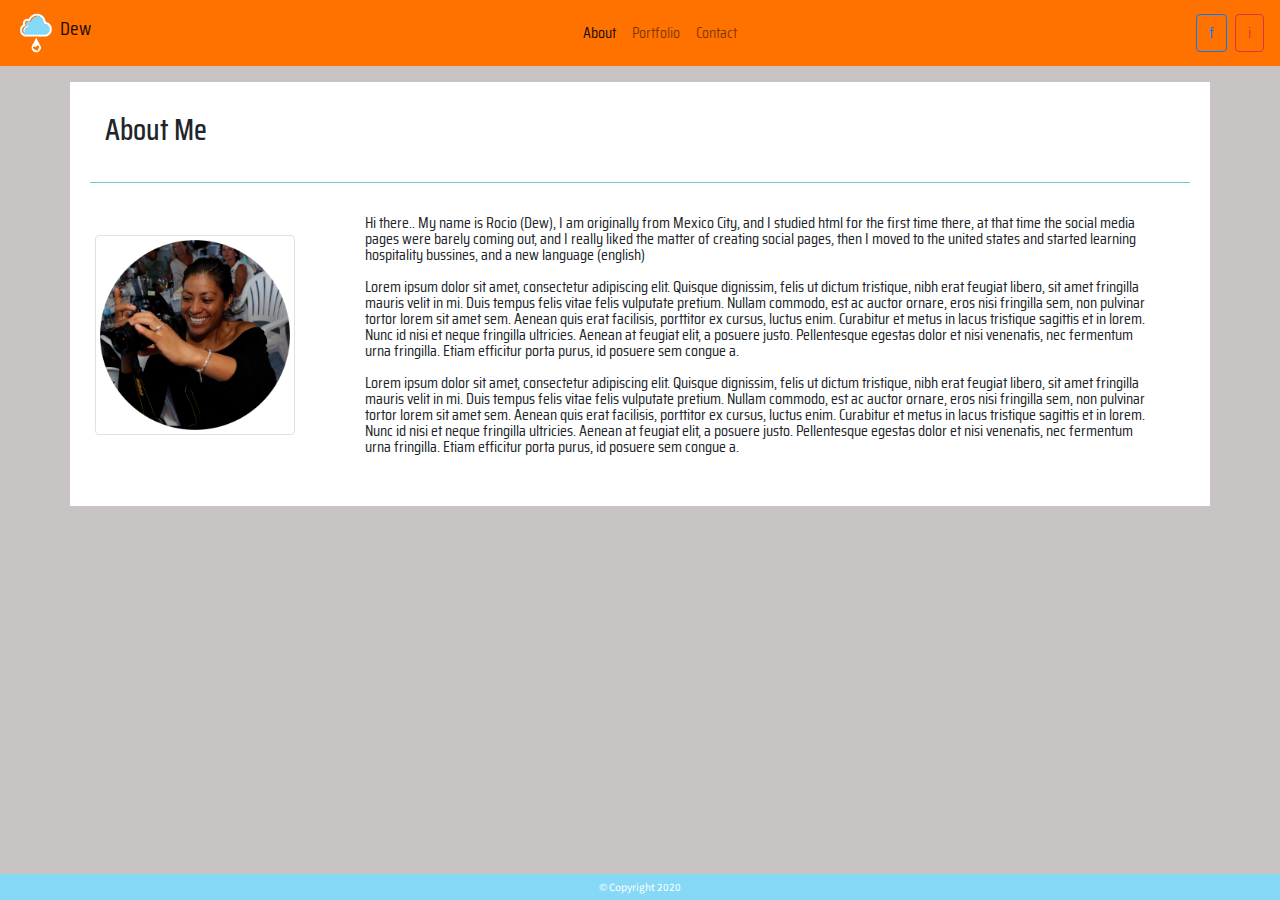
<file: index.html>
<!DOCTYPE html>
<html lang="en-us">

<head>

  <meta charset="UTF-8">
  <meta name="viewport" content="width=device-width, initial-scale=1 shrink-to-fit=no">
  <title>Dew</title>
  <!-- Bootstrap CSS Fonts -->
  <link rel="stylesheet" href="https://maxcdn.bootstrapcdn.com/bootstrap/4.0.0/css/bootstrap.min.css">
  <link href="https://fonts.googleapis.com/css2?family=Noto+Sans+JP:wght@500;900&family=Saira+Condensed&family=Yanone+Kaffeesatz:wght@500&family=Yellowtail&display=swap" rel="stylesheet">
  <link rel="stylesheet" href="css/style.css">
  <link rel="stylesheet" href="css/reset .css">
  <link rel="icon" href="picts/IMG_1511 (1).ico">
</head>

<body>
<!-- Start Nav -->
    <nav class="navbar navbar-expand-lg sticky-top navbar-light navbar-toggleable-sm">
    <a class="navbar-brand" href="#">
      <img src="picts/gotita (1).jpg" width="40" height="40" class="d-inline-block align-top" alt="dropplet">
      <h1 class="navbar-brand mb-1 ">Dew</h1>
    </a>
    <button class="navbar-toggler" type="button" data-toggle="collapse" data-target="#navbarTogglerDemo01" aria-controls="navbarTogglerDemo01" aria-expanded="false" aria-label="Toggle navigation">
      <span class="navbar-toggler-icon"></span>
    </button>
    <div class="collapse navbar-collapse" id="navbarTogglerDemo01">
      <div class="navbar-nav mr-auto ml-auto text-center">
        <a class="nav-item nav-link active" href="index.html">About</a>
        <a class="nav-item nav-link" href="portfolio.html">Portfolio</a>
        <a class="nav-item nav-link" href="contact.html">Contact</a>
      </div>
      <div class="d-flex flex-row justify-content-center">
        <a href="https://www.facebook.com/rocio.rios.589" class="btn btn-outline-primary mr-2">f</a>
        <a href="https://www.instagram.com/rosseo/" class="btn btn-outline-danger ">i</a>
      </div>
    </div>
  </nav>
<!-- End Nav -->
  <br>
  <div class="container">

    <!-- Row 1 -->
    <div class="row">
      <div class="col-sm-12 h1">
       
        <h1>About Me</h1>
      
      </div>
    </div>
    <hr size=3 color="#85d9f7" >
    <br>
    <!-- Row 2 -->
    <div class="row mr-3">
      <div class="col-sm-3 pict">
        <img src="picts/IMG_1529.PNG" alt="Placeholder" class="img-thumbnail" width="200">
      </div>
      
      <div class="col-sm-9">
        <p>
          Hi there..
          My name is Rocio (Dew),
           I am originally from Mexico City,
            and I studied html for the first time there, 
            at that time the social media pages were barely coming out, 
            and I really liked the matter of creating social pages, 
            then I moved to the united states and started learning hospitality bussines, 
            and a new language (english)</p>
            <br>
            <p>
              Lorem ipsum dolor sit amet, consectetur adipiscing elit. Quisque dignissim, felis ut dictum tristique,
              nibh erat feugiat libero, sit amet fringilla mauris velit in mi. Duis tempus felis vitae
              felis vulputate pretium. Nullam commodo, est ac auctor ornare, eros nisi fringilla sem,
              non pulvinar tortor lorem sit amet sem. Aenean quis erat facilisis, porttitor ex cursus,
              luctus enim. Curabitur et metus in lacus tristique sagittis et in lorem. Nunc id nisi et
              neque fringilla ultricies. Aenean at feugiat elit, a posuere justo. Pellentesque egestas
              dolor et nisi venenatis, nec fermentum urna fringilla. Etiam efficitur porta purus, id
              posuere sem congue a.
            </p>
            <br>
            <p>
              Lorem ipsum dolor sit amet, consectetur adipiscing elit. Quisque dignissim, felis ut dictum tristique,
              nibh erat feugiat libero, sit amet fringilla mauris velit in mi. Duis tempus felis vitae
              felis vulputate pretium. Nullam commodo, est ac auctor ornare, eros nisi fringilla sem,
              non pulvinar tortor lorem sit amet sem. Aenean quis erat facilisis, porttitor ex cursus,
              luctus enim. Curabitur et metus in lacus tristique sagittis et in lorem. Nunc id nisi et
              neque fringilla ultricies. Aenean at feugiat elit, a posuere justo. Pellentesque egestas
              dolor et nisi venenatis, nec fermentum urna fringilla. Etiam efficitur porta purus, id
              posuere sem congue a.
            </p>
      </div>
    </div>
  
    
  
  <br>
  <br>
  <br>
  


  
  
  
  
   <!-- Start Footer -->
  <footer class="footer  fixed-bottom py-2 text-xs-center">
    <div>
  <p> &copy; Copyright 2020</p>
    </div>
  </footer>
  </div>  
<!-- End Footer -->

<script src="https://code.jquery.com/jquery-3.5.1.slim.min.js" integrity="sha384-DfXdz2htPH0lsSSs5nCTpuj/zy4C+OGpamoFVy38MVBnE+IbbVYUew+OrCXaRkfj" crossorigin="anonymous"></script>
<script src="https://cdn.jsdelivr.net/npm/popper.js@1.16.0/dist/umd/popper.min.js" integrity="sha384-Q6E9RHvbIyZFJoft+2mJbHaEWldlvI9IOYy5n3zV9zzTtmI3UksdQRVvoxMfooAo" crossorigin="anonymous"></script>
<script src="https://stackpath.bootstrapcdn.com/bootstrap/4.5.0/js/bootstrap.min.js" integrity="sha384-OgVRvuATP1z7JjHLkuOU7Xw704+h835Lr+6QL9UvYjZE3Ipu6Tp75j7Bh/kR0JKI" crossorigin="anonymous"></script>
  
</body>

</html>
</file>
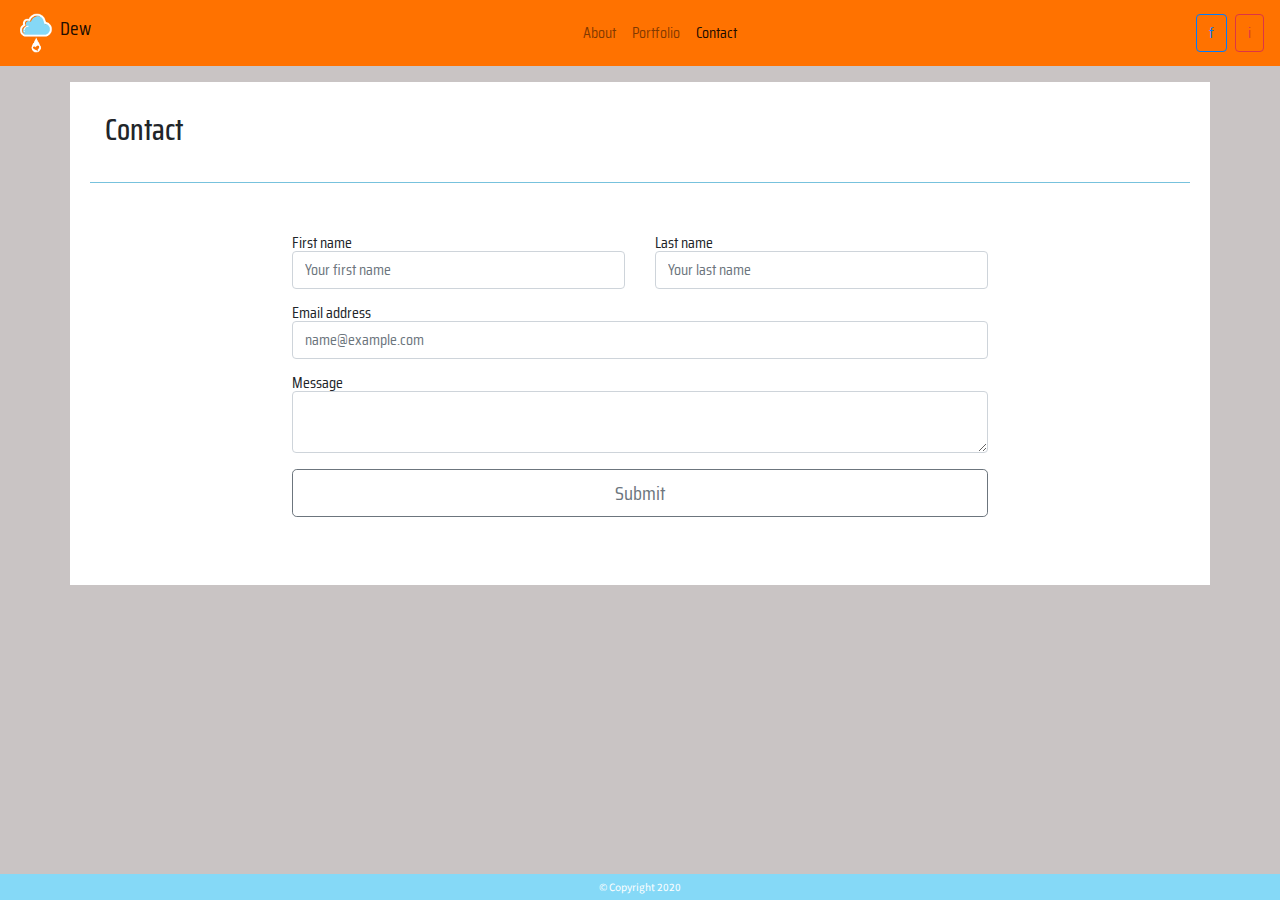
<file: contact.html>
<!doctype html>
<html lang="en">
  <head>
    <!-- Required meta tags -->
    <meta charset="utf-8">
    <meta name="viewport" content="width=device-width, initial-scale=1, shrink-to-fit=no">

    <title></title>
  <!-- Bootstrap CSS Fonts -->
  <link rel="stylesheet" href="https://maxcdn.bootstrapcdn.com/bootstrap/4.0.0/css/bootstrap.min.css">
  <link href="https://fonts.googleapis.com/css2?family=Noto+Sans+JP:wght@500;900&family=Saira+Condensed&family=Yanone+Kaffeesatz:wght@500&family=Yellowtail&display=swap" rel="stylesheet">
  <link rel="stylesheet" href="css/style.css">
  <link rel="stylesheet" href="css/reset .css">
  <link rel="icon" href="picts/IMG_1511 (1).ico">
</head>

<body>
<!-- Start Nav -->
    <nav class="navbar navbar-expand-lg sticky-top navbar-light navbar-toggleable-sm">
    <a class="navbar-brand" href="#">
      <img src="picts/gotita (1).jpg" width="40" height="40" class="d-inline-block align-top" alt="dropplet">
      <h1 class="navbar-brand mb-1 ">Dew</h1>
    </a>
    <button class="navbar-toggler" type="button" data-toggle="collapse" data-target="#navbarTogglerDemo01" aria-controls="navbarTogglerDemo01" aria-expanded="false" aria-label="Toggle navigation">
      <span class="navbar-toggler-icon"></span>
    </button>
    <div class="collapse navbar-collapse" id="navbarTogglerDemo01">
      <div class="navbar-nav mr-auto ml-auto text-center">
        <a class="nav-item nav-link" href="index.html">About</a>
        <a class="nav-item nav-link" href="portfolio.html">Portfolio</a>
        <a class="nav-item nav-link active" href="contact.html">Contact</a>
      </div>
      <div class="d-flex flex-row justify-content-center">
        <a href="https://www.facebook.com/rocio.rios.589" class="btn btn-outline-primary mr-2">f</a>
        <a href="https://www.instagram.com/rosseo/" class="btn btn-outline-danger ">i</a>
      </div>
    </div>
  </nav>
<!-- End Nav -->
<br>
<div class="container">

  <!-- Row 1 -->
  <div class="row">
    <div class="col-sm-12 h1">
      <h1>Contact</h1>
    </div>
  </div>
  <hr size=3 color="#85d9f7" >
  <br>
 
  <!-- Contact info -->
  <!-- Form Row 2 -->
  <form class="form" action="formulario_submit" method="GET" accept-charset="utf-8">
  <div class="row">
    <div class="col-sm-2"></div>
    <div class="col-sm-4">
      <label for="form-control">First name</label>
      <input type="text" class="form-control" placeholder="Your first name">
    </div>
    <div class="col-sm-4">
      <label for="form-control">Last name</label>
      <input type="text" class="form-control" placeholder="Your last name">
    </div>
    <div class="col-sm-2"></div>
  </div>
  <br>
  
  <div class="row">
    <div class="col-sm-2"></div>
    <div class="col-sm-8">
    <label for="exampleFormControlInput1">Email address</label>
    <input type="email" class="form-control" id="exampleFormControlInput1" placeholder="name@example.com">
    </div>
    <div class="col-sm-2"></div>
  </div>
  <br>
  
  <div class="row">
    <div class="col-sm-2"></div>
    <div class="col-sm-8">
      <label for="exampleFormControlTextarea1">Message</label>
    <textarea class="form-control" id="exampleFormControlTextarea1" ></textarea>
    </div>
    <div class="col-sm-2"></div>
  </div>
  <br>
  <div class="row">
    <div class="col-sm-2"></div>
    <div class="col-sm-8">
  <button type="button" class="btn btn-outline-secondary btn-lg btn-block">Submit</button>
    </div>
    <div class="col-sm-2"></div>
  </div>
 
 </form> 
  <br>
  <br>
  <br>
  
  
  

  <!-- Start Footer -->
  <footer class="footer  fixed-bottom py-2 text-xs-center">
  <div>
  <p> &copy; Copyright 2020</p>
  </div>
   </footer>
   <!-- End Footer -->
</div>
    <!-- jQuery first, then Popper.js, then Bootstrap JS -->
    <script src="https://code.jquery.com/jquery-3.5.1.slim.min.js" integrity="sha384-DfXdz2htPH0lsSSs5nCTpuj/zy4C+OGpamoFVy38MVBnE+IbbVYUew+OrCXaRkfj" crossorigin="anonymous"></script>
    <script src="https://cdn.jsdelivr.net/npm/popper.js@1.16.0/dist/umd/popper.min.js" integrity="sha384-Q6E9RHvbIyZFJoft+2mJbHaEWldlvI9IOYy5n3zV9zzTtmI3UksdQRVvoxMfooAo" crossorigin="anonymous"></script>
    <script src="https://stackpath.bootstrapcdn.com/bootstrap/4.5.0/js/bootstrap.min.js" integrity="sha384-OgVRvuATP1z7JjHLkuOU7Xw704+h835Lr+6QL9UvYjZE3Ipu6Tp75j7Bh/kR0JKI" crossorigin="anonymous"></script>
  </body>
</html>
</file>
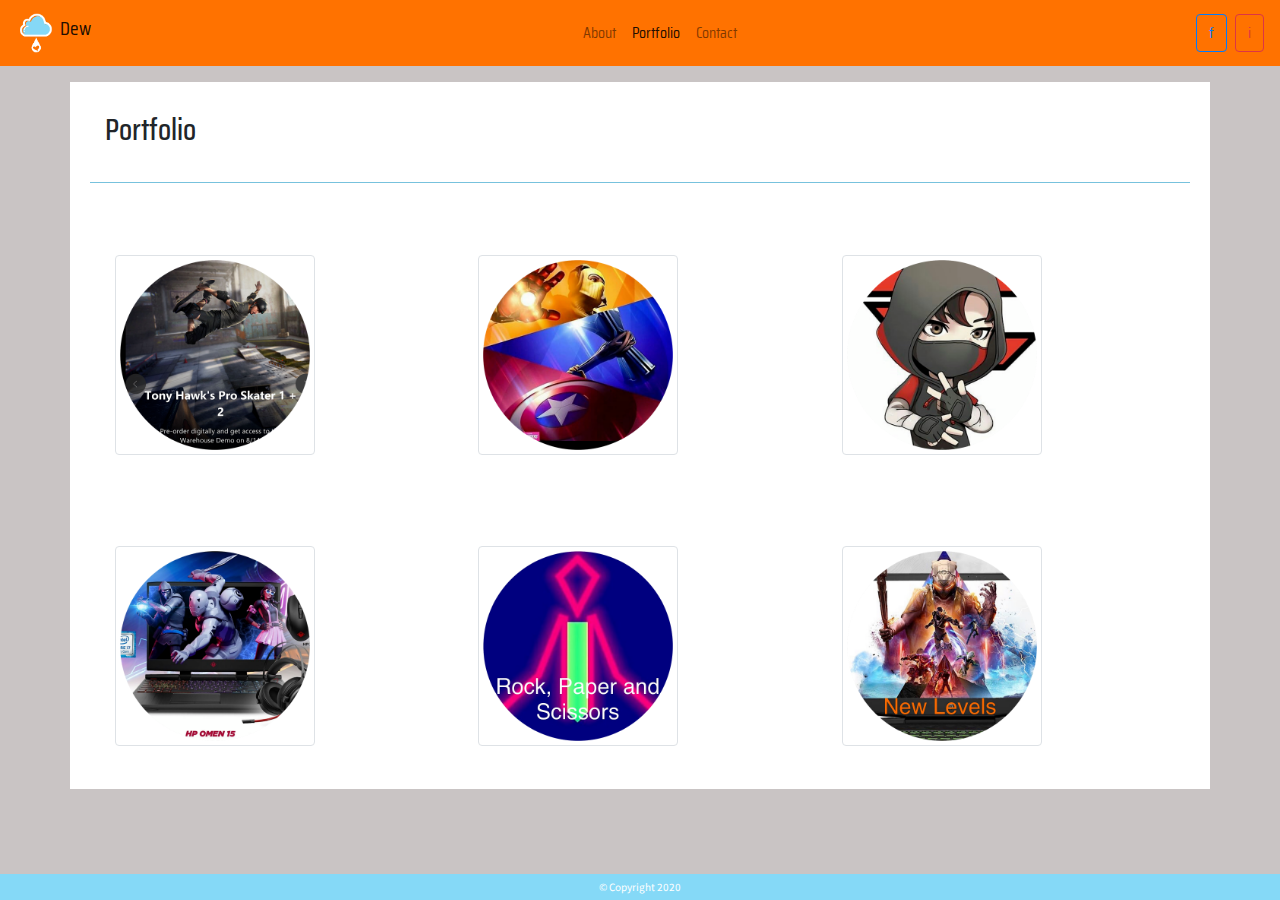
<file: portfolio.html>
<!doctype html>
<html lang="en">
  <head>
    <!-- Required meta tags -->
    <meta charset="utf-8">
    <meta name="viewport" content="width=device-width, initial-scale=1, shrink-to-fit=no">

    <title></title>
  <!-- Bootstrap CSS Fonts -->
  <link rel="stylesheet" href="https://maxcdn.bootstrapcdn.com/bootstrap/4.0.0/css/bootstrap.min.css">
  <link href="https://fonts.googleapis.com/css2?family=Noto+Sans+JP:wght@500;900&family=Saira+Condensed&family=Yanone+Kaffeesatz:wght@500&family=Yellowtail&display=swap" rel="stylesheet">
  <link rel="stylesheet" href="css/style.css">
  <link rel="stylesheet" href="css/reset .css">
  <link rel="icon" href="picts/IMG_1511 (1).ico">
</head>

<body>
<!-- Start Nav -->
    <nav class="navbar navbar-expand-lg sticky-top navbar-light navbar-toggleable-sm">
    <a class="navbar-brand" href="#">
      <img src="picts/gotita (1).jpg" width="40" height="40" class="d-inline-block align-top" alt="dropplet">
      <h1 class="navbar-brand mb-1 ">Dew</h1>
    </a>
    <button class="navbar-toggler" type="button" data-toggle="collapse" data-target="#navbarTogglerDemo01" aria-controls="navbarTogglerDemo01" aria-expanded="false" aria-label="Toggle navigation">
      <span class="navbar-toggler-icon"></span>
    </button>
    <div class="collapse navbar-collapse" id="navbarTogglerDemo01">
      <div class="navbar-nav mr-auto ml-auto text-center">
        <a class="nav-item nav-link" href="index.html">About</a>
        <a class="nav-item nav-link active" href="portfolio.html">Portfolio</a>
        <a class="nav-item nav-link" href="contact.html">Contact</a>
      </div>
      <div class="d-flex flex-row justify-content-center">
        <a href="https://www.facebook.com/rocio.rios.589" class="btn btn-outline-primary mr-2">f</a>
        <a href="https://www.instagram.com/rosseo/" class="btn btn-outline-danger ">i</a>
      </div>
    </div>
  </nav>
<!-- End Nav -->
  <br>
  <div class="container">

    <!-- Row 1 -->
    <div class="row">
      <div class="col-sm-12 h1">
        <h1>Portfolio</h1>
      </div>
    </div>
    <hr size=3 color="#85d9f7" >
    <br>
    <div class="row mb-2 pict">
      <div class="col-sm-4  pict">
        <a href="#">
        <img src="picts/IMG_1520.PNG" alt="Placeholder" class="img-thumbnail" width="200">
      </a>
      </div>
      <div class="col-sm-4 pict">
        <a href="#">
        <img src="picts/IMG_1522.PNG" alt="Placeholder" class="img-thumbnail" width="200">
        </a>
      </div>
    
      <div class="col-sm-4 pict">
        <a href="#">
        <img src="picts/IMG_1523.PNG" alt="Placeholder" class="img-thumbnail" width="200">
        </a>
      </div>
    </div>
    <!-- Row 1 -->
    <div class="row mb-4 pict">
      <div class="col-sm-4 pict">
        <a href="#">
        <img src="picts/IMG_1526.PNG" alt="Placeholder" class="img-thumbnail" width="200">
        </a>
      </div>
      <div class="col-sm-4 pict">
        <a href="#">
        <img src="picts/IMG_1527.PNG" alt="Placeholder" class="img-thumbnail" width="200">
        </a>
      </div>
      <div class="col-sm-4 pict">
        <a href="#">
        <img src="picts/IMG_1528.PNG" alt="Placeholder" class="img-thumbnail" width="200">
        </a>
      </div>
    </div>
  
  


  
  
  
  
   <!-- Start Footer -->
  <footer class="footer  fixed-bottom py-2 text-xs-center">
    <div>
  <p> &copy; Copyright 2020</p>
    </div>
  </footer>
   <!-- End Footer -->
 </div> 
   


    <!-- jQuery first, then Popper.js, then Bootstrap JS -->
    <script src="https://code.jquery.com/jquery-3.5.1.slim.min.js" integrity="sha384-DfXdz2htPH0lsSSs5nCTpuj/zy4C+OGpamoFVy38MVBnE+IbbVYUew+OrCXaRkfj" crossorigin="anonymous"></script>
    <script src="https://cdn.jsdelivr.net/npm/popper.js@1.16.0/dist/umd/popper.min.js" integrity="sha384-Q6E9RHvbIyZFJoft+2mJbHaEWldlvI9IOYy5n3zV9zzTtmI3UksdQRVvoxMfooAo" crossorigin="anonymous"></script>
    <script src="https://stackpath.bootstrapcdn.com/bootstrap/4.5.0/js/bootstrap.min.js" integrity="sha384-OgVRvuATP1z7JjHLkuOU7Xw704+h835Lr+6QL9UvYjZE3Ipu6Tp75j7Bh/kR0JKI" crossorigin="anonymous"></script>
  </body>
</html>
</file>
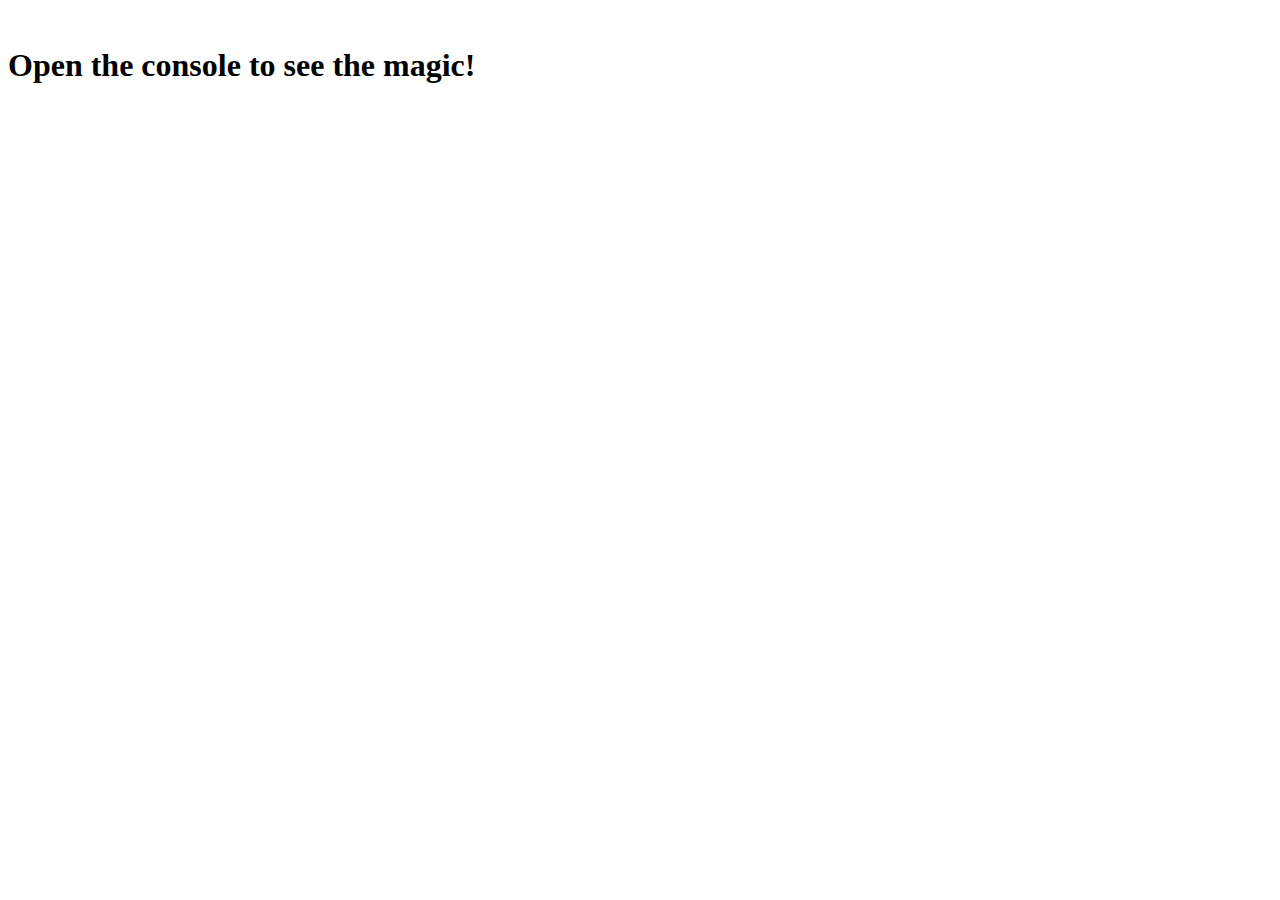
<file: css/ejercicios.html>
<!DOCTYPE html>
<html lang="en-us">
  <head>
    <meta charset="UTF-8">
    <title>My First Function</title>
  </head>
  <body>
​
    <h1>Open the console to see the magic!</h1>
​
    <script>
​
      // FUNCTIONS
      // ================================================================================
​
      // Create a Function called "adder" that take three arguments (x, y, z).
      // The function should add the arguments together, and log the result to the console.
​
​
      // Create a Function called "multiplier" that takes three arguments (x, y, z).
      // The function should multiply the arguments, and log the result to the console.
​
​
      // Create a Function called "isString" that takes three arguments (x, y, z).
      // "isString" determines if all three arguments are strings and logs an appropriate response to the console.
​
​
      // Create a Function called "vowelChecker" that takes in a single argument (x).
      // "vowlChecker" logs whether or not the input is a vowel.
​
​
      // BONUS
      // Creates a version of "adder" that returns its result. Function is called "adderReturn".
​
​
      // Creates a version of "multiplier" that returns its result. Function is called "multiplierReturn".
​
​
      // FUNCTION EXECUTION
      // ================================================================================
​
      // Add in the lines of code below necessary to call the functions we created above.
​
​
      // Call the adder function here.
​
​
      console.log("-------------------");
​
​
      // Call the multiplier function here.
​
​
      console.log("-------------------");
​
​
      // Call the isString function here.
​
​
      console.log("-------------------");
​
​
      // Call the vowelChecker function here.
​
​
      console.log("-------------------");
​
​
      // BONUS
      // Call the adderReturn function here and set it equal to a variable. Then log that variable to the console.
​
​
      console.log("-------------------");
​
​
      // Call the multiplierReturn function here and set it equal to a variable. Then log that variable to the console.
​
    </script>
​
  </body>
</html>
</file>
<file: css/style.css>
body
{
    margin: 0;  
    padding: 0;
    background-color:  rgb(201, 196, 196);
}
.navbar
{
    background-color:#ff7200;
    font-family: 'Saira Condensed', sans-serif;
}
.navbar-brand
{
    font-size: 20px;
    font-family: 'Saira Condensed', sans-serif;
}
.container{
    width: 100%;
    padding-left: 20px;
    padding-right: 20px;
    margin-right: auto;
    margin-left: auto;
    box-sizing: border-box;
    background-color: white;
    font-family: 'Saira Condensed', sans-serif;
}
.h1{
    
    font-size: 30px;
    padding: 10px;
    margin-top: 20px;
    margin-left: 20px;
}
.pict{
    padding: 20px;
    align-content: center;
}
.form{
padding: 20px;
}
.img-thumbnail{
    float: center;
}


.footer
 {
    padding: 20px;
    text-align: center;
    background-color:#85d9f7;
    color: white;
    font-size: 10px;
    font-family: 'Noto Sans JP', sans-serif;
}

@media only screen and (max-width:980px){
   
    .container{
        background-color: whitesmoke;
        width: 100%;
    }
}
@media only screen and (max-width:768px){

    .container{
        background-color: whitesmoke;
        width: 100%;
    }
}
@media only screen and (max-width:640px){
    
    .container{
       width: 100%;
    }
    
    
}
</file>
<file: css/reset .css>
/* http://meyerweb.com/eric/tools/css/reset/ 
   v2.0 | 20110126
   License: none (public domain)
*/

html, body, div, span, applet, object, iframe,
h1, h2, h3, h4, h5, h6, p, blockquote, pre,
a, abbr, acronym, address, big, cite, code,
del, dfn, em, img, ins, kbd, q, s, samp,
small, strike, strong, sub, sup, tt, var,
b, u, i, center,
dl, dt, dd, ol, ul, li,
fieldset, form, label, legend,
table, caption, tbody, tfoot, thead, tr, th, td,
article, aside, canvas, details, embed, 
figure, figcaption, footer, header, hgroup, 
menu, nav, output, ruby, section, summary,
time, mark, audio, video {
	margin: 0;
	padding: 0;
	border: 0;
	font-size: 100%;
	font: inherit;
	vertical-align: baseline;
}
/* HTML5 display-role reset for older browsers */
article, aside, details, figcaption, figure, 
footer, header, hgroup, menu, nav, section {
	display: block;
}
body {
	line-height: 1;
}
ol, ul {
	list-style: none;
}
blockquote, q {
	quotes: none;
}
blockquote:before, blockquote:after,
q:before, q:after {
	content: '';
	content: none;
}
table {
	border-collapse: collapse;
	border-spacing: 0;
}
</file>
